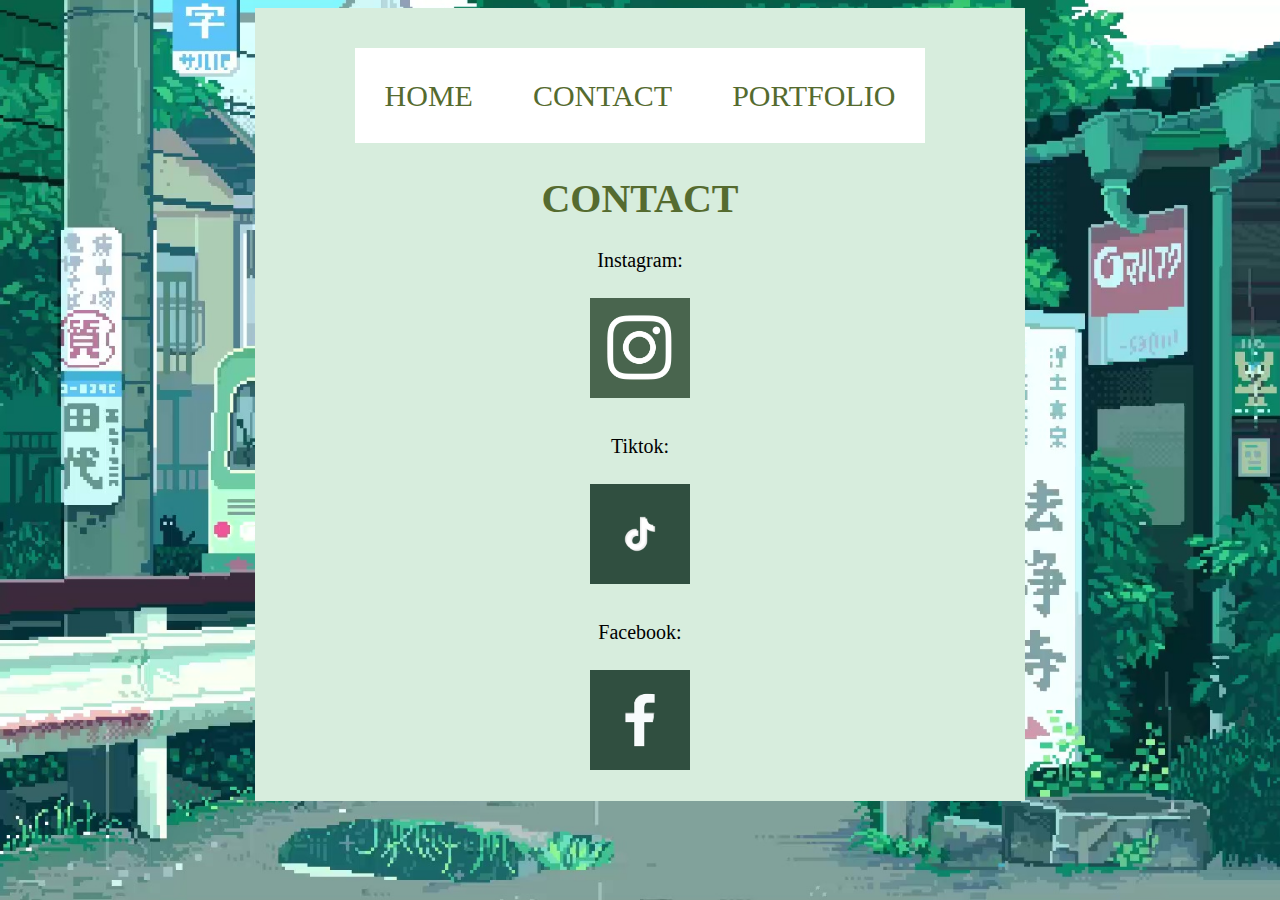
<file: contact.html>
<!DOCTYPE html>
<html>
<head>
	<meta charset="utf-8">
	<meta name="viewport" content="width=device-width, initial-scale=1">
	<title>Contact</title>
	<link rel="stylesheet" type="text/css" href="style.css">
</head>

<div class = "section">

<body>

		<nav>
			<ul>
				<li><a href="index.htmL">HOME</a></li>
				<li><a href="contact.htmL">CONTACT</a></li>
				<li><a href="portfolio.htmL">PORTFOLIO</a></li>
				</li>
			</ul>
		</nav>




	<h1>CONTACT</h1>
	<p>Instagram:</p>
	<a href="https://www.instagram.com/tmliz.ard/" target="_blank"><img src = "media/icon_instagram.jpg" height = 100></a>
	<p>Tiktok:</p>
	<a href="https://www.tiktok.com/@tmliz.ard" target = "_blank"><img src = "media/logo_tiktok.jpg" height = 100></a>
	<p>Facebook:</p>
	<a href="https://www.facebook.com/elizabeth.willard.18/" target = "_blank"><img src = "media/logo_facebook.png" height = 100></a>
	
	

</body>

</div>

</html>
</file>
<file: style.css>
h1{ 
	color:darkolivegreen;
	text-align: center;
	font-size: 40px;
	font-family: EB Garamond;
}

body{
	background-image: url(media/green_wallpaper.jpg);
	font-size: 20px;
	font-family:Andale Mono;
	text-align: center;
	background-attachment: fixed;
	background-repeat: no-repeat;
	background-size: cover;
	line-height: 35px;
}

nav ul {
    display: inline-block;
    list-style-type: none;
}


ul{
	list-style-type: none;
	margin: 0;
	padding: 0;
	overflow: hidden;
	position: relative;
	top:0;
	background-color: white;
	text-align: center;
}

li{
	float:left;
	text-align: center;
}

li a{
	float: left;
	text-align: center;
	margin: 10px;
	padding: 20px;
	color: darkolivegreen;
	font-size: 30px;
	text-decoration: none;
}

li a:hover{
	color:darkolivegreen;
	background-color: #d7eddd;
	text-align: center;
}

div.section{
	display: inline-block;
	background-color: #d7eddd;
	padding-top: 40px;
	padding-bottom: 20px;
	padding-left: 100px;
	padding-right: 100px;

}
</file>
